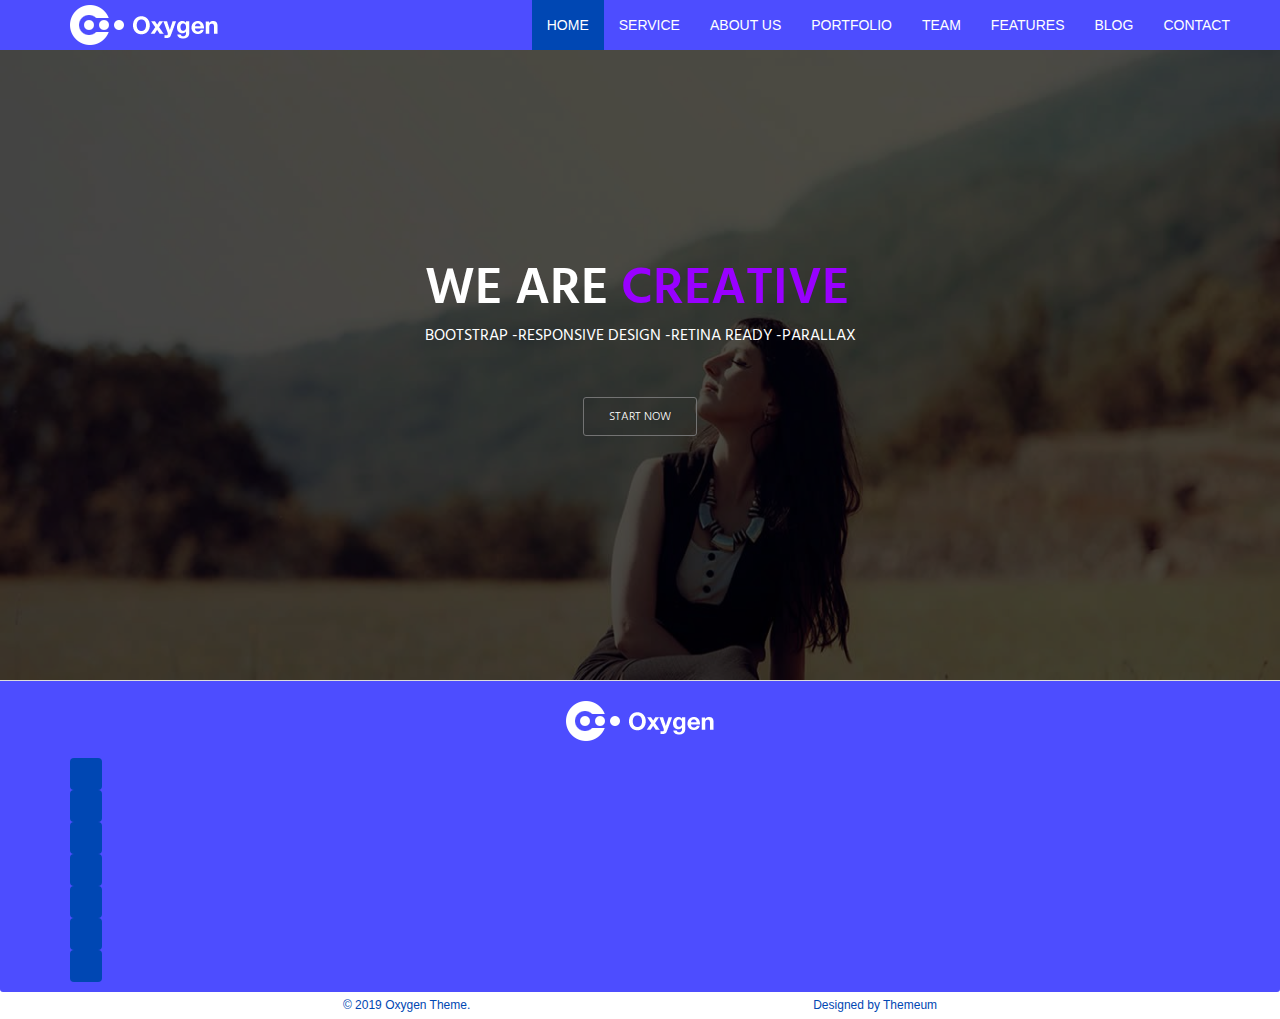
<file: index.html>
<!DOCTYPE html>
<html  lang="en">
  <head>
  	<meta charset="utf-8">
    <meta http-equiv="X-UA-Compatible" content="IE=edge">
    <meta name="viewport" content="width=device-width, initial-scale=1">
    <title>Oxygen</title>
    <link rel="icon" type="image/png" href="images/favicon.ico">
    <link href="https://fonts.googleapis.com/css?family=Hind+Siliguri|Mukta" rel="stylesheet">
    <link rel="stylesheet" href="https://use.fontawesome.com/releases/v5.7.0/css/all.css" integrity="sha384-lZN37f5QGtY3VHgisS14W3ExzMWZxybE1SJSEsQp9S+oqd12jhcu+A56Ebc1zFSJ" crossorigin="anonymous">
    <link rel="stylesheet" href="css/styles.css">
    <link rel="stylesheet" href="css/bootstrap.min.css">
  </head>	

  <body>
    <nav id="header-nav" class="navbar navbar-default">
      <div class="container">
        <div class="navbar-header">
          <button type="button" class="navbar-toggle collapsed" data-toggle="collapse" data-target="#myNav">
            <span class="icon-bar"></span>
            <span class="icon-bar"></span>
            <span class="icon-bar"></span>
           </button>

          <a  class="navbar-brand" href="index.html"><img src="images/logo.png"></a>
        </div>

        <div class="collapse navbar-collapse" id="myNav">
          <ul class="nav navbar-nav navbar-right">
            <li class="active"><a href="index.html"> HOME </a></li>
            <li><a href="service.html">SERVICE</a></li>
            <li><a href="aboutus.html">ABOUT US</a></li>
            <li><a href="portfolio.html">PORTFOLIO</a></li>
            <li><a href="team.html">TEAM</a></li>
            <li><a href="features.html">FEATURES</a></li>
            <li><a href="blog.html">BLOG</a></li>
            <li><a href="contact.html">CONTACT</a></li>
          </ul> 
        </div>
      </div>        
    </nav>
  	<div id="container">
  	    <img id="first-img" src="images/slider/3new.jpg" alt="home image" class="img-responsive">
        <div>
            <div>WE ARE <span id="creative">CREATIVE</span></div>
            <span id="secondDiv">BOOTSTRAP -RESPONSIVE DESIGN -RETINA READY -PARALLAX</span>
            <div id="btn">
              <button>START NOW</button>
            </div>
              
        </div>
  	</div>

	   <footer id="footer-area" class="panel-footer">
      <div class="container text-center">
        <img src="images/logo.png" alt="the brand photo">
        <div id="socail-container">
          <div class="fab fa-dribbble"></div>
          <div class="fab fa-facebook-f"></div>
          <div class="fab fa-instagram"></div>
          <div class="fab fa-linkedin-in"></div>
          <div class="fab fa-tumblr-square"></div>
          <div class="fab fa-twitter"></div>
          <div class="fas fa-envelope"></div>

        </div>
      </div>
    </footer>
    <div id="copyright" class="container-fluid">
      <span >&copy; 2019 Oxygen Theme.</span>
      <span >Designed by Themeum</span>
      
    </div>
    <script src="js/jquery-2.1.4.min.js"></script>
    <script src="js/bootstrap.min.js"></script>
    <script src="js/script.js"></script>
  </body>
</html>
</file>
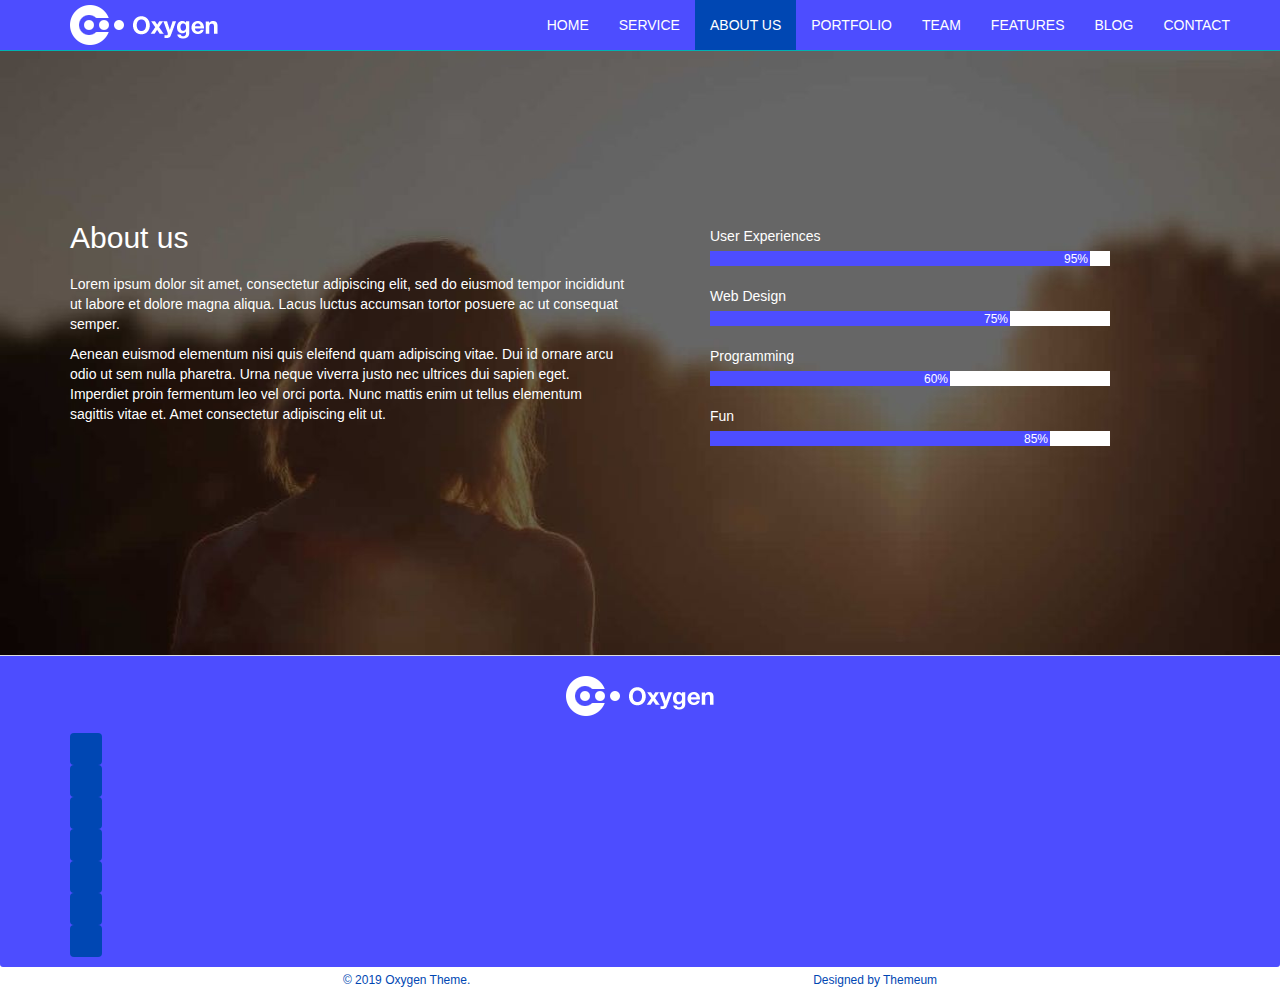
<file: aboutus.html>
<!DOCTYPE html>
<html  lang="en">
  <head>
  	<meta charset="utf-8">
    <meta http-equiv="X-UA-Compatible" content="IE=edge">
    <meta name="viewport" content="width=device-width, initial-scale=1">
    <title>Oxygen</title>
    <link rel="icon" type="image/png" href="images/favicon.ico">
    <link href="https://fonts.googleapis.com/css?family=Hind+Siliguri|Mukta" rel="stylesheet">
    <link rel="stylesheet" href="https://use.fontawesome.com/releases/v5.7.0/css/all.css" integrity="sha384-lZN37f5QGtY3VHgisS14W3ExzMWZxybE1SJSEsQp9S+oqd12jhcu+A56Ebc1zFSJ" crossorigin="anonymous">
    <link rel="stylesheet" href="css/bootstrap.min.css">
    <link rel="stylesheet" href="css/styles.css">
  </head>	

  <body id="abus">
  	<nav id="header-nav" class="navbar navbar-default">
  	    <div class="container">
  		    <div class="navbar-header">
  			    <button type="button" class="navbar-toggle collapsed" data-toggle="collapse" data-target="#myNav">
  				    <span class="icon-bar"></span>
  				    <span class="icon-bar"></span>
  				    <span class="icon-bar"></span>
  			    </button>

  			    <a  class="navbar-brand" href="index.html"><img src="images/logo.png">    </a>
  		    </div>

  		    <div class="collapse navbar-collapse" id="myNav">
  			    <ul class="nav navbar-nav navbar-right">
  				    <li ><a href="index.html"> HOME </a></li>
  				    <li ><a href="service.html">SERVICE</a></li>
  				    <li class="active"><a href="aboutus.html">ABOUT US</a></li>
  				    <li><a href="portfolio.html">PORTFOLIO</a></li>
  				    <li><a href="team.html">TEAM</a></li>
              <li><a href="features.html">FEATURES</a></li>
  				    <li><a href="blog.html">BLOG</a></li>
  				    <li><a href="contact.html">CONTACT</a></li>
  			    </ul>	
  		    </div>
  	    </div>				
    </nav>
    <div id="main-content-aboutus" >
      <img src="images/about-bg.jpg" id="background-img"></img>
      <div id="about-us-content" class="container">
        <div class="row">
          <div  class="col-md-6">
            <div id="left-column">
              <h2 id="about-us-heading">About us</h2>
              <p id="firstP">
              Lorem ipsum dolor sit amet, consectetur adipiscing elit, sed do eiusmod tempor incididunt ut labore et dolore magna aliqua. Lacus luctus accumsan tortor posuere ac ut consequat semper.
              </p>
              <p id="secondP">
               Aenean euismod elementum nisi quis eleifend quam adipiscing vitae. Dui id ornare arcu odio ut sem nulla pharetra. Urna neque viverra justo nec ultrices dui sapien eget. Imperdiet proin fermentum leo vel orci porta. Nunc mattis enim ut tellus elementum sagittis vitae et. Amet consectetur adipiscing elit ut.
              </p>
            </div>
          </div>

          <div class="col-md-6 percentage">
            <span>User Experiences</span>
            <div class="outerRec firstO">
              <div class="innerRec firstI">95%</div>
            </div>  
            <span>Web Design</span>
            <div class="outerRec secondO">
              <div class="innerRec secondI">75%</div>
            </div>
            <span>Programming</span>
            <div class="outerRec thirdO">
              <div class="innerRec thirdI">60%</div>
            </div>
            <span>Fun</span>
            <div class="outerRec forthO">
              <div class="innerRec forthI">85%</div>
            </div>
          </div>  


        </div>         



      </div>
    </div>    

    <footer id="footer-area" class="panel-footer">
      <div class="container text-center">
        <img src="images/logo.png" alt="the brand photo">
        <div id="socail-container">
          <div class="fab fa-dribbble"></div>
          <div class="fab fa-facebook-f"></div>
          <div class="fab fa-instagram"></div>
          <div class="fab fa-linkedin-in"></div>
          <div class="fab fa-tumblr-square"></div>
          <div class="fab fa-twitter"></div>
          <div class="fas fa-envelope"></div>

        </div>
      </div>
    </footer>
    <div id="copyright" class="container-fluid">
      <span >&copy; 2019 Oxygen Theme.</span>
      <span >Designed by Themeum</span>
      
    </div>
    <script src="js/jquery-2.1.4.min.js"></script>
    <script src="js/bootstrap.min.js"></script>
    <script src="js/script.js"></script>
  </body>
</html>
</file>
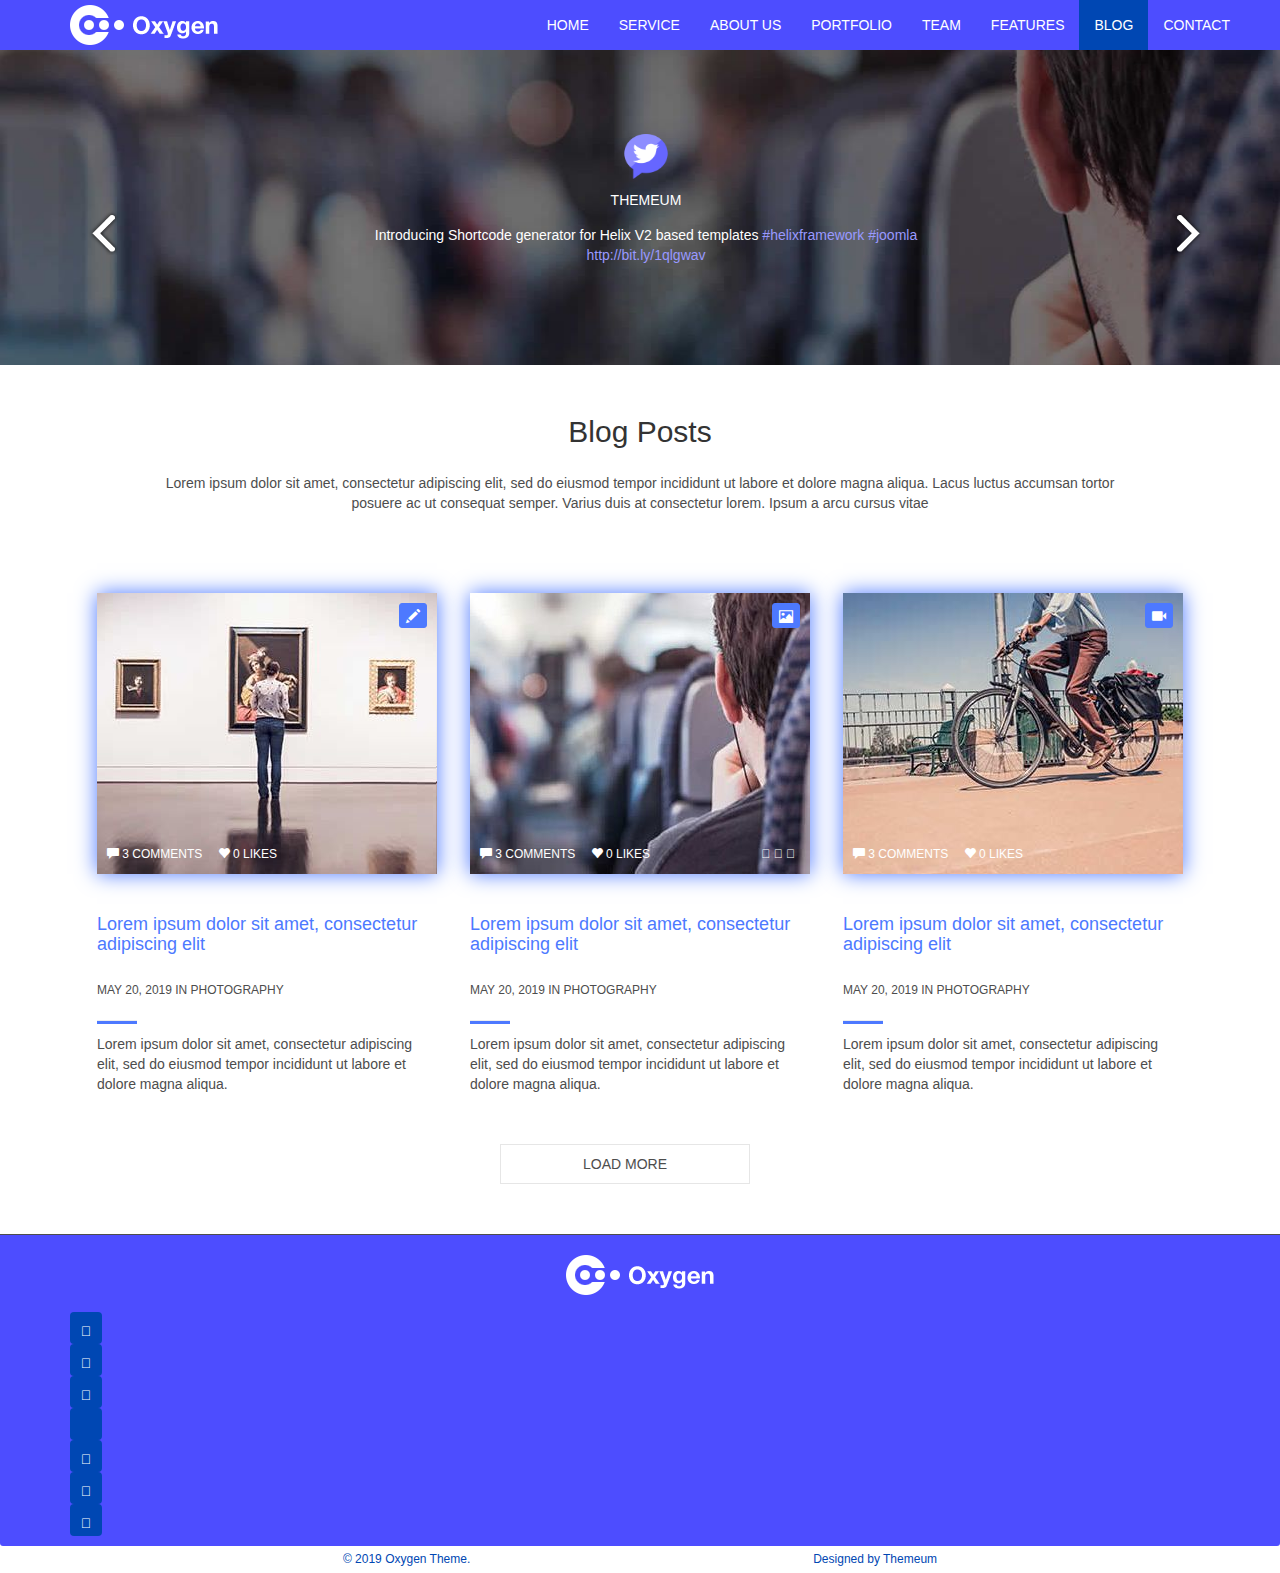
<file: blog.html>
<!DOCTYPE html>
<html  lang="en">
  <head>
  	<meta charset="utf-8">
    <meta http-equiv="X-UA-Compatible" content="IE=edge">
    <meta name="viewport" content="width=device-width, initial-scale=1">
    <title>Oxygen</title>
    <link rel="icon" type="image/png" href="images/favicon.ico">
    <link href="https://fonts.googleapis.com/css?family=Hind+Siliguri|Mukta" rel="stylesheet">
    <link rel="stylesheet" href="https://maxcdn.bootstrapcdn.com/bootstrap/3.3.7/css/bootstrap.min.css">
    <link rel="stylesheet" href="https://cdnjs.cloudflare.com/ajax/libs/font-awesome/4.7.0/css/font-awesome.min.css">
    <link rel="stylesheet" href="https://use.fontawesome.com/releases/v5.7.0/css/all.css" integrity="sha384-lZN37f5QGtY3VHgisS14W3ExzMWZxybE1SJSEsQp9S+oqd12jhcu+A56Ebc1zFSJ" crossorigin="anonymous">
    <link rel="stylesheet" href="css/bootstrap.min.css">
    <link rel="stylesheet" href="css/styles.css">
  </head>	

  <body id="blog-body">
  	<nav id="header-nav" class="navbar navbar-default">
  	    <div class="container">
  		    <div class="navbar-header">
  			    <button type="button" class="navbar-toggle collapsed" data-toggle="collapse" data-target="#myNav">
  				    <span class="icon-bar"></span>
  				    <span class="icon-bar"></span>
  				    <span class="icon-bar"></span>
  			    </button>

  			    <a  class="navbar-brand" href="index.html"><img src="images/logo.png">    </a>
  		    </div>

  		    <div class="collapse navbar-collapse" id="myNav">
  			    <ul class="nav navbar-nav navbar-right">
  				    <li ><a href="index.html"> HOME </a></li>
  				    <li ><a href="service.html">SERVICE</a></li>
  				    <li ><a href="aboutus.html">ABOUT US</a></li>
  				    <li ><a href="portfolio.html">PORTFOLIO</a></li>
  				    <li><a href="team.html">TEAM</a></li>
              <li ><a href="features.html">FEATURES</a></li>
  				    <li class="active"><a href="blog.html">BLOG</a></li>
  				    <li><a href="contact.html">CONTACT</a></li>
  			    </ul>	
  		    </div>
  	    </div>				
    </nav>

    <div id="main-content-blog" class="container-fluid">

      <img src="images/twitter-bg1.jpg" alt="photo for man"> 

      <div id="main-content-image">

        <img id="previous" src="images/lightbox/prev.png" alt="previous glyphicon">
        <div id="text-of-image">

          <img src="images/more-info/twitter.png">
          <div>THEMEUM</div>
          <div>Introducing Shortcode generator for Helix V2 based templates <span>#helixframework #joomla<br>
          http://bit.ly/1qlgwav</span></div>
        </div>
        <img id="next" src="images/lightbox/next.png" alt="next glyphicon">
      </div>

      
      <h2 class="text-center">Blog Posts</h2>
      <div id="blog-text" class="text-center">
          Lorem ipsum dolor sit amet, consectetur adipiscing elit, sed do eiusmod tempor incididunt ut labore et dolore magna aliqua. Lacus luctus accumsan tortor posuere ac ut consequat semper. Varius duis at consectetur lorem. Ipsum a arcu cursus vitae

      </div>
      
      <div id="blog-posts-row" class="row">
          

        <div id="first-blog-img" class="col-md-4 col-sm-12">
          <div class="glyphicon">
            <span class="glyphicon glyphicon-pencil"></span>
          </div>
          <div id="comments-likes">
            <div >
              <span class="glyphicon glyphicon-comment"></span>
              <span>3 COMMENTS</span>
            </div>
            <div>
              <span class="glyphicon glyphicon-heart"></span>
              <span>0 LIKES</span>
            </div>
          </div>

          <div id="image-details">
            <h4 id="heading-color">
              Lorem ipsum dolor sit amet, consectetur adipiscing elit
            </h4>
            <span id="date">MAY 20, 2019 IN PHOTOGRAPHY</span>  
            <hr>
            <p>
              Lorem ipsum dolor sit amet, consectetur adipiscing elit, sed do eiusmod tempor incididunt ut labore et dolore magna aliqua.
            </p>
            
          </div>

        </div>

        <div id="second-blog-img" class="col-md-4 col-sm-12">
          <div class="glyphicon">
            <span class="glyphicon glyphicon-picture"></span>
          </div>
          <div id="comments-likes">
            <div >
              <span class="glyphicon glyphicon-comment"></span>
              <span>3 COMMENTS</span>
            </div>
            <div>
              <span class="glyphicon glyphicon-heart"></span>
              <span>0 LIKES</span>
            </div>
          </div>

          <div id="circle">
            <span class="far fa-circle"></span>
            <span class="fas fa-circle"></span>
            <span class="far fa-circle"></span>
            
          </div>

          <div id="image-details">
            <h4 id="heading-color">
              Lorem ipsum dolor sit amet, consectetur adipiscing elit
            </h4>
            <span id="date">MAY 20, 2019 IN PHOTOGRAPHY</span>  
            <hr>
            <p>
              Lorem ipsum dolor sit amet, consectetur adipiscing elit, sed do eiusmod tempor incididunt ut labore et dolore magna aliqua.
            </p>
            
          </div>
        </div>

        <div id="third-blog-img" class="col-md-4 col-sm-12">
          <div class="glyphicon">
            <span class="glyphicon glyphicon-facetime-video"></span>
          </div>
          <div id="comments-likes">
            <div >
              <span class="glyphicon glyphicon-comment"></span>
              <span>3 COMMENTS</span>
            </div>
            <div>
              <span class="glyphicon glyphicon-heart"></span>
              <span>0 LIKES</span>
            </div>
          </div>
          <div id="image-details">
            <h4 id="heading-color">
              Lorem ipsum dolor sit amet, consectetur adipiscing elit
            </h4>
            <span id="date">MAY 20, 2019 IN PHOTOGRAPHY</span>  
            <hr>
            <p>
              Lorem ipsum dolor sit amet, consectetur adipiscing elit, sed do eiusmod tempor incididunt ut labore et dolore magna aliqua.
            </p>
            
          </div>
        </div>
      </div>
      <div id="load-more" class="row">
        <button>
          <span class="fas fa-redo"></span>
          <span>LOAD MORE</span>
        </button>

      </div>  

          
    </div>
    <footer id="footer-area" class="panel-footer blog-footer">
      <div class="container text-center">
        <img src="images/logo.png" alt="the brand photo">
        <div id="socail-container">
          <div class="fab fa-dribbble"></div>
          <div class="fab fa-facebook-f"></div>
          <div class="fab fa-instagram"></div>
          <div class="fab fa-linkedin-in"></div>
          <div class="fab fa-tumblr-square"></div>
          <div class="fab fa-twitter"></div>
          <div class="fas fa-envelope"></div>

        </div>
      </div>
    </footer>
    <div id="copyright" class="container-fluid">
      <span >&copy; 2019 Oxygen Theme.</span>
      <span >Designed by Themeum</span>
      
    </div> 
    <script src="js/jquery-2.1.4.min.js"></script>
    <script src="js/bootstrap.min.js"></script>
    <script src="js/script.js"></script>    
  </body>
</html>
</file>
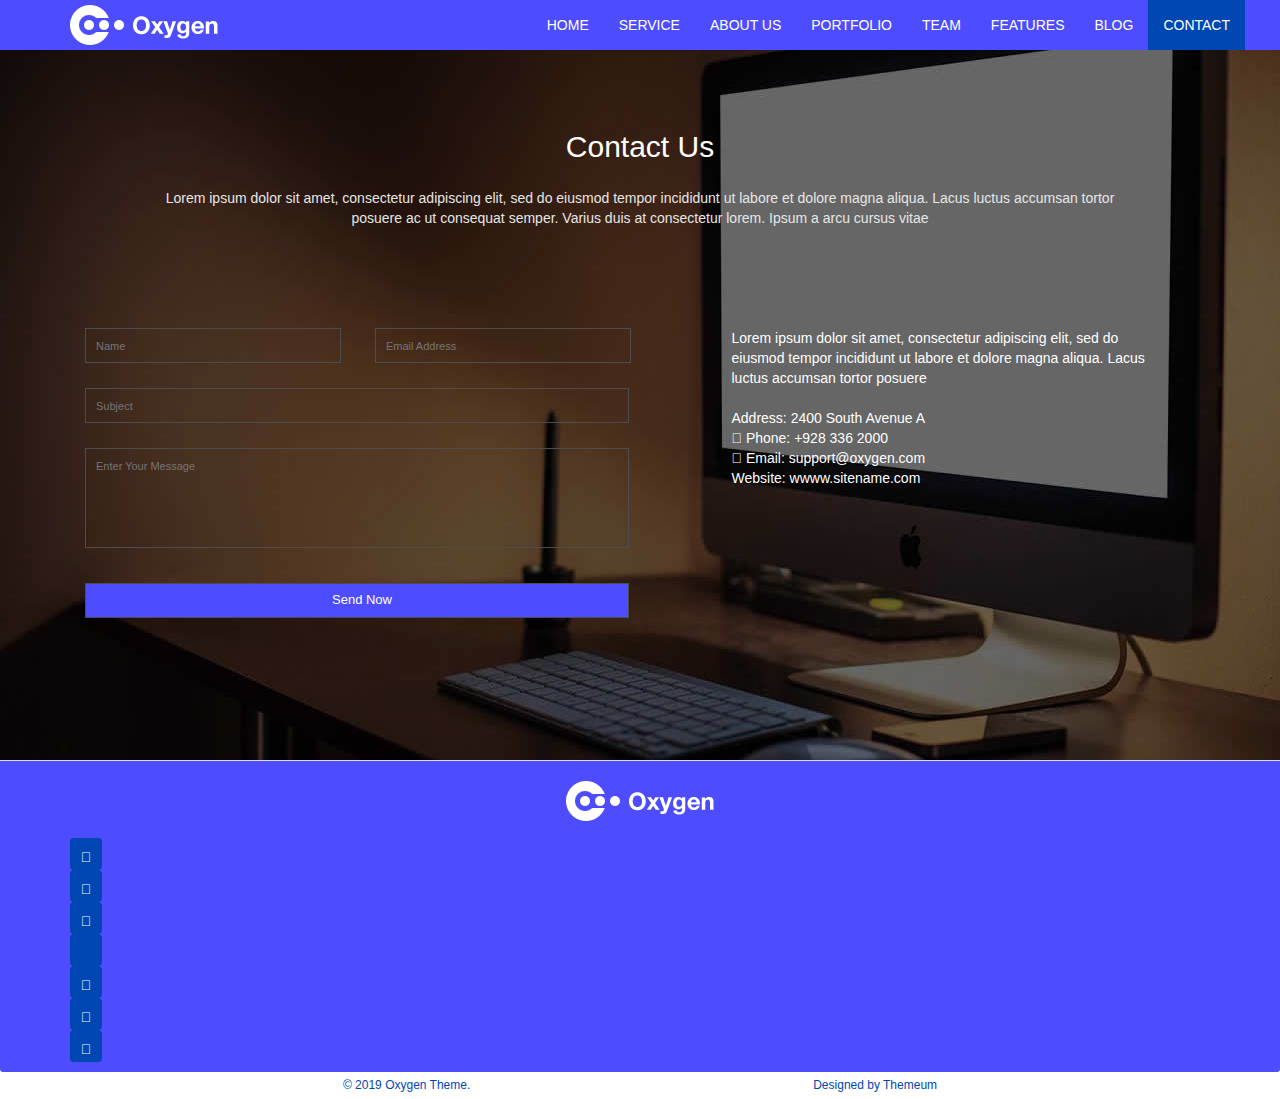
<file: contact.html>
<!DOCTYPE html>
<html  lang="en">
  <head>
  	<meta charset="utf-8">
    <meta http-equiv="X-UA-Compatible" content="IE=edge">
    <meta name="viewport" content="width=device-width, initial-scale=1">
    <title>Oxygen</title>
    <link rel="icon" type="image/png" href="images/favicon.ico">
    <link href="https://fonts.googleapis.com/css?family=Hind+Siliguri|Mukta" rel="stylesheet">
    <link rel="stylesheet" href="https://maxcdn.bootstrapcdn.com/bootstrap/3.3.7/css/bootstrap.min.css">
    <link rel="stylesheet" href="https://cdnjs.cloudflare.com/ajax/libs/font-awesome/4.7.0/css/font-awesome.min.css">
    <link rel="stylesheet" href="https://use.fontawesome.com/releases/v5.7.0/css/all.css" integrity="sha384-lZN37f5QGtY3VHgisS14W3ExzMWZxybE1SJSEsQp9S+oqd12jhcu+A56Ebc1zFSJ" crossorigin="anonymous">
    <link rel="stylesheet" href="css/bootstrap.min.css">
    <link rel="stylesheet" href="css/styles.css">
  </head>	

  <body>
  	<nav id="header-nav" class="navbar navbar-default">
  	    <div class="container">
  		    <div class="navbar-header">
  			    <button type="button" class="navbar-toggle collapsed" data-toggle="collapse" data-target="#myNav">
  				    <span class="icon-bar"></span>
  				    <span class="icon-bar"></span>
  				    <span class="icon-bar"></span>
  			    </button>

  			    <a  class="navbar-brand" href="index.html"><img src="images/logo.png">    </a>
  		    </div>

  		    <div class="collapse navbar-collapse" id="myNav">
  			    <ul class="nav navbar-nav navbar-right">
  				    <li ><a href="index.html"> HOME </a></li>
  				    <li ><a href="service.html">SERVICE</a></li>
  				    <li ><a href="aboutus.html">ABOUT US</a></li>
  				    <li ><a href="portfolio.html">PORTFOLIO</a></li>
  				    <li><a href="team.html">TEAM</a></li>
              <li ><a href="features.html">FEATURES</a></li>
  				    <li ><a href="blog.html">BLOG</a></li>
  				    <li class="active"><a href="contact.html">CONTACT</a></li>
  			    </ul>	
  		    </div>
  	    </div>				
    </nav>
    <div id="main-content-contact" class="container-fluid">

      <h2 class="text-center">Contact Us </h2>
      <div id="brief-overview" class="text-center">
        Lorem ipsum dolor sit amet, consectetur adipiscing elit, sed do eiusmod tempor incididunt ut labore et dolore magna aliqua. Lacus luctus accumsan tortor posuere ac ut consequat semper. Varius duis at consectetur lorem. Ipsum a arcu cursus vitae
      </div>


      <div class="row">
        <div id="user-info" class="col-md-6 col-sm-6 col-xs-6">
            <form>
              <input class="nameEmail nameEmail1" type="text" name="fName" placeholder="Name">
              <input class="nameEmail nameEmail2" type="email" name="emailAddress" placeholder="Email Address">
              <br>
              <input type="text" name="Subject" placeholder="Subject">
              <br>
              <input id="enterMessage" type="text" name="Message" placeholder="Enter Your Message">
              <br>
              <input id="submit-colors" type="submit" value="Send Now">
            </form>
          
        </div>

        <div id="company-info" class="col-md-6 col-sm-6 col-xs-12">
          <div>
            Lorem ipsum dolor sit amet, consectetur adipiscing elit, sed do eiusmod tempor incididunt ut labore et dolore magna aliqua. Lacus luctus accumsan tortor posuere
          </div>
          <div id="contact-info">
            <span class="fas fa-map-marker-alt"></span> Address: 2400 South Avenue A<br>
            <span class="fas fa-phone fa-rotate-90"></span> Phone: +928 336 2000<br>
            <span class="fas fa-envelope"></span> Email: support@oxygen.com<br>
            <span class="fas fa-globe-americas"></span> Website: wwww.sitename.com
            
          </div>
        </div>

      </div>
      
    </div>
    <footer id="footer-area" class="panel-footer">
      <div class="container text-center">
        <img src="images/logo.png" alt="the brand photo">
        <div id="socail-container">
          <div class="fab fa-dribbble"></div>
          <div class="fab fa-facebook-f"></div>
          <div class="fab fa-instagram"></div>
          <div class="fab fa-linkedin-in"></div>
          <div class="fab fa-tumblr-square"></div>
          <div class="fab fa-twitter"></div>
          <div class="fas fa-envelope"></div>

        </div>
      </div>
    </footer>
    <div id="copyright" class="container-fluid">
      <span >&copy; 2019 Oxygen Theme.</span>
      <span >Designed by Themeum</span>
      
    </div>
    <script src="js/jquery-2.1.4.min.js"></script>
    <script src="js/bootstrap.min.js"></script>
    <script src="js/script.js"></script>
    
  </body>
</html>
</file>
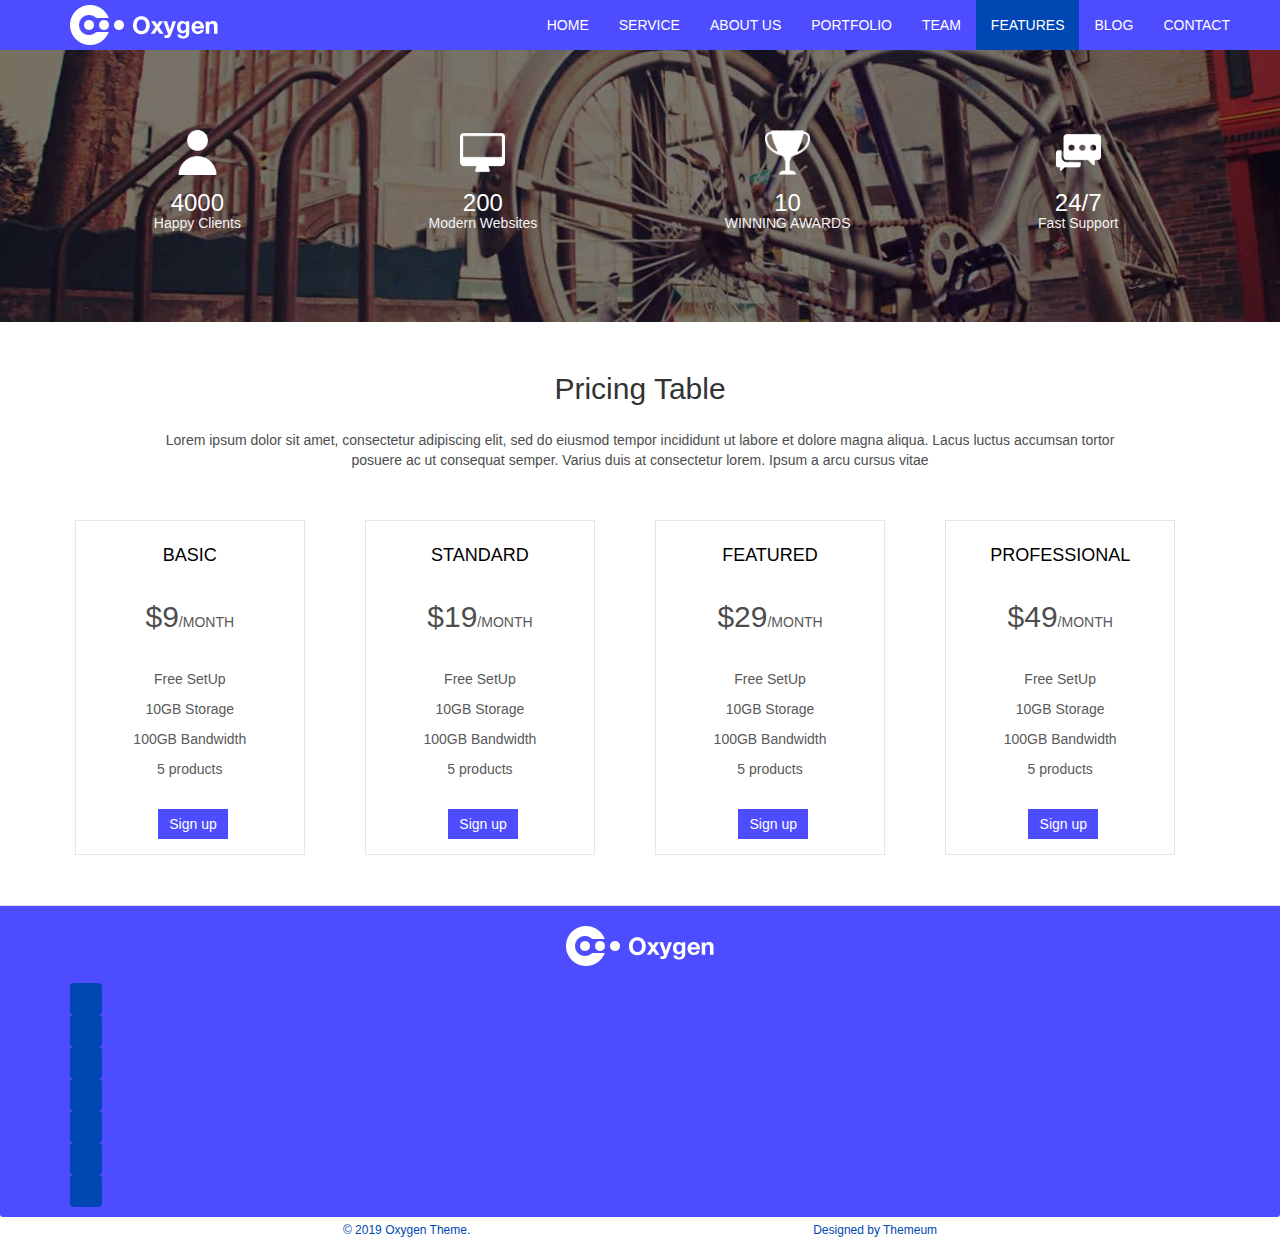
<file: features.html>
<!DOCTYPE html>
<html  lang="en">
  <head>
  	<meta charset="utf-8">
    <meta http-equiv="X-UA-Compatible" content="IE=edge">
    <meta name="viewport" content="width=device-width, initial-scale=1">
    <title>Oxygen</title>
    <link rel="icon" type="image/png" href="images/favicon.ico">
    <link href="https://fonts.googleapis.com/css?family=Hind+Siliguri|Mukta" rel="stylesheet">
    <link rel="stylesheet" href="https://use.fontawesome.com/releases/v5.7.0/css/all.css" integrity="sha384-lZN37f5QGtY3VHgisS14W3ExzMWZxybE1SJSEsQp9S+oqd12jhcu+A56Ebc1zFSJ" crossorigin="anonymous">
    
    <link rel="stylesheet" href="css/bootstrap.min.css">
    <link rel="stylesheet" href="css/styles.css">
  </head>	

  <body>
  	<nav id="header-nav" class="navbar navbar-default">
  	    <div class="container">
  		    <div class="navbar-header">
  			    <button type="button" class="navbar-toggle collapsed" data-toggle="collapse" data-target="#myNav">
  				    <span class="icon-bar"></span>
  				    <span class="icon-bar"></span>
  				    <span class="icon-bar"></span>
  			    </button>

  			    <a  class="navbar-brand" href="index.html"><img src="images/logo.png">    </a>
  		    </div>

  		    <div class="collapse navbar-collapse" id="myNav">
  			    <ul class="nav navbar-nav navbar-right">
  				    <li ><a href="index.html"> HOME </a></li>
  				    <li ><a href="service.html">SERVICE</a></li>
  				    <li ><a href="aboutus.html">ABOUT US</a></li>
  				    <li ><a href="portfolio.html">PORTFOLIO</a></li>
  				    <li><a href="team.html">TEAM</a></li>
              <li class="active"><a href="features.html">FEATURES</a></li>
  				    <li><a href="blog.html">BLOG</a></li>
  				    <li><a href="contact.html">CONTACT</a></li>
  			    </ul>	
  		    </div>
  	    </div>				
    </nav>
    <div id="main-content-features" class="container-fluid">
      <img src="images/features-bg1.jpg" alt="a photo with features" width="100%">

      <div id="feature-images" >

        <div>
           <img src="images/more-info/user.png" alt="number of happy users">
           <h3>4000</h3>
           <div>Happy Clients</div>
        </div>

        <div>   
           <img src="images/more-info/desktop-monitor.png">
           <h3>200</h3>
           <div>Modern Websites</div>
        </div>

        <div>   
           <img src="images/more-info/trophy.png">
           <h3>10</h3>
           <div>WINNING AWARDS</div>
        </div>

        <div>   
           <img src="images/more-info/support.png">
           <h3>24/7</h3>
           <div>Fast Support</div>
        </div>   

        
      </div>

      <h2 class="text-center">Pricing Table</h2>
      <div id="pricing-text" class="text-center">
        Lorem ipsum dolor sit amet, consectetur adipiscing elit, sed do eiusmod tempor incididunt ut labore et dolore magna aliqua. Lacus luctus accumsan tortor posuere ac ut consequat semper. Varius duis at consectetur lorem. Ipsum a arcu cursus vitae
      </div>  
      <div  class="row">
        <div class="col-md-3 col-sm-6 col-xs-6">
          <h4 class="feature-column">BASIC</h4><br>
          <p><span>$9</span>/MONTH</p><br>
          <p>Free SetUp</p>
          <p>10GB Storage</p>
          <p>100GB Bandwidth</p>
          <p>5 products</p><br>
          <div id="feature-btn">
            <button  class="feature-btn">Sign up</button>
          </div>
        </div>

        <div class="col-md-3 col-sm-6 col-xs-6">
          <h4 class="feature-column">STANDARD</h4><br>
          <p><span>$19</span>/MONTH</p><br>
          <p>Free SetUp</p>
          <p>10GB Storage</p>
          <p>100GB Bandwidth</p>
          <p>5 products</p><br>
          <div id="feature-btn">
            <button  class="feature-btn">Sign up</button>
          </div>
        </div>

        <div class="col-md-3 col-sm-6 col-xs-6 for-margin-top">
          <h4 class="feature-column">FEATURED</h4><br>
          <p><span>$29</span>/MONTH</p><br>
          <p>Free SetUp</p>
          <p>10GB Storage</p>
          <p>100GB Bandwidth</p>
          <p>5 products</p><br>
          <div id="feature-btn">
            <button  class="feature-btn">Sign up</button>
          </div>
        </div>

        <div class="col-md-3 col-sm-6 col-xs-6 for-margin-top">
          <h4 class="feature-column columnF">PROFESSIONAL</h4><br>
          <p><span>$49</span>/MONTH</p><br>
          <p>Free SetUp</p>
          <p>10GB Storage</p>
          <p>100GB Bandwidth</p>
          <p>5 products</p><br>
          <div id="feature-btn">
            <button  class="feature-btn">Sign up</button>
          </div>
        </div>
      </div>  


    </div>
    <footer id="footer-area" class="panel-footer">
      <div class="container text-center">
        <img src="images/logo.png" alt="the brand photo">
        <div id="socail-container">
          <div class="fab fa-dribbble"></div>
          <div class="fab fa-facebook-f"></div>
          <div class="fab fa-instagram"></div>
          <div class="fab fa-linkedin-in"></div>
          <div class="fab fa-tumblr-square"></div>
          <div class="fab fa-twitter"></div>
          <div class="fas fa-envelope"></div>

        </div>
      </div>
    </footer>
    <div id="copyright" class="container-fluid">
      <span >&copy; 2019 Oxygen Theme.</span>
      <span >Designed by Themeum</span>
      
    </div>   

    <script src="js/jquery-2.1.4.min.js"></script>
    <script src="js/bootstrap.min.js"></script>
    <script type="text/javascript" src="js/script.js"></script>
  </body>
</html>
</file>
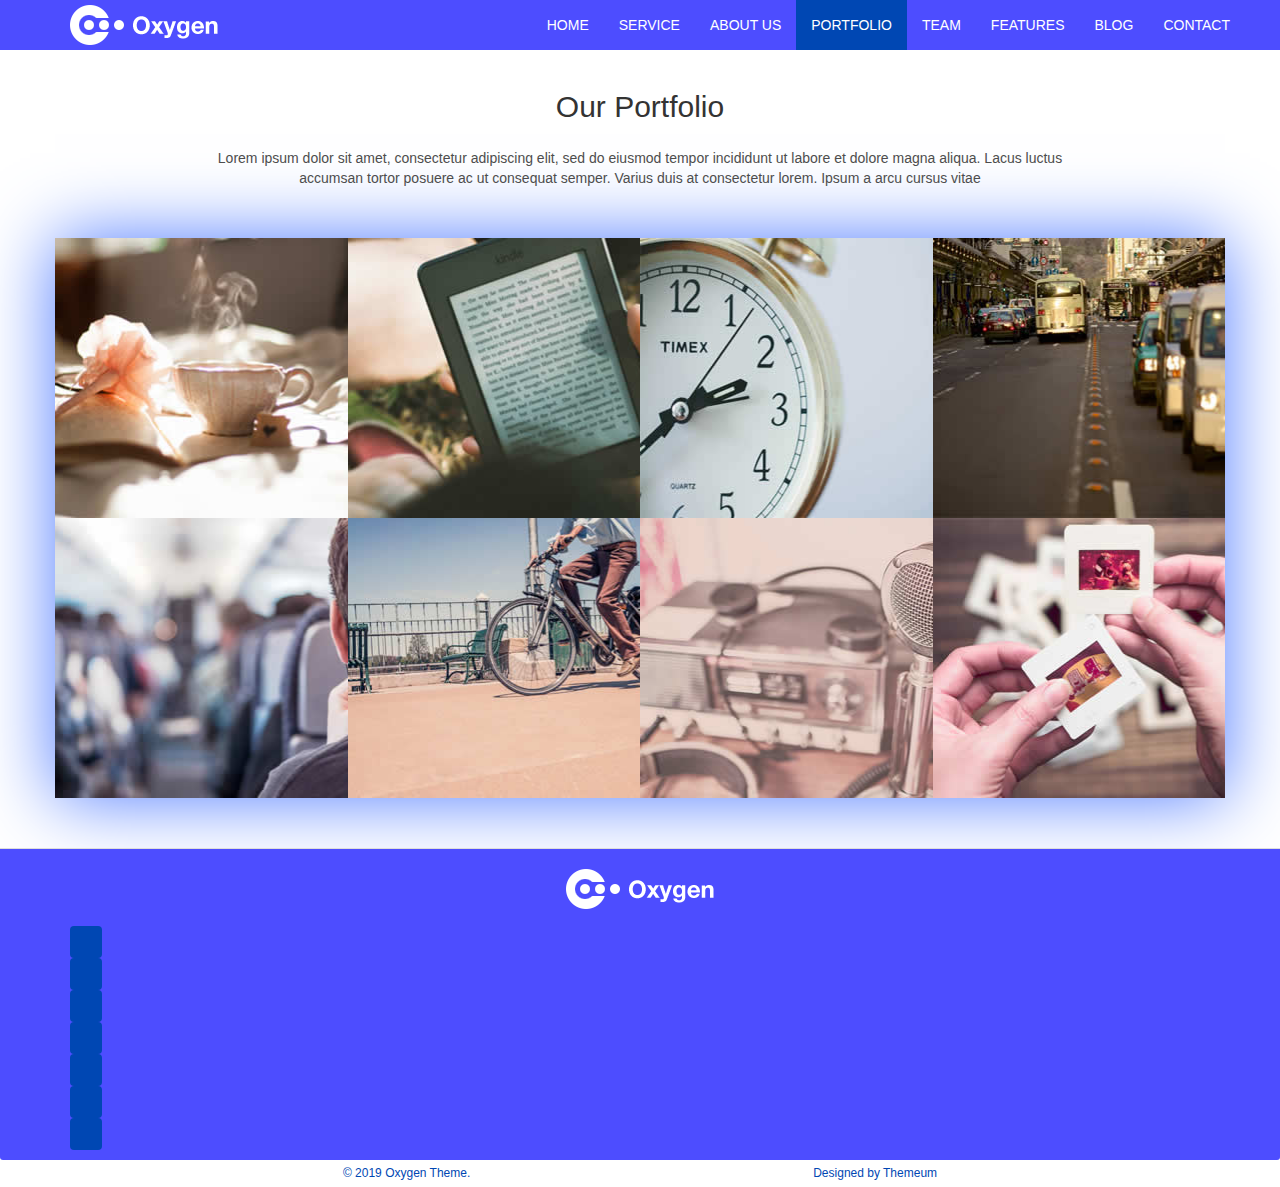
<file: portfolio.html>
<!DOCTYPE html>
<html  lang="en">
  <head>
  	<meta charset="utf-8">
    <meta http-equiv="X-UA-Compatible" content="IE=edge">
    <meta name="viewport" content="width=device-width, initial-scale=1">
    <title>Oxygen</title>
    <link rel="icon" type="image/png" href="images/favicon.ico">
    <link href="https://fonts.googleapis.com/css?family=Hind+Siliguri|Mukta" rel="stylesheet">
    <link rel="stylesheet" href="https://use.fontawesome.com/releases/v5.7.0/css/all.css" integrity="sha384-lZN37f5QGtY3VHgisS14W3ExzMWZxybE1SJSEsQp9S+oqd12jhcu+A56Ebc1zFSJ" crossorigin="anonymous">
    
    <link rel="stylesheet" href="css/bootstrap.min.css">
    <link rel="stylesheet" href="css/styles.css">
  </head>	

  <body>
  	<nav id="header-nav" class="navbar navbar-default">
  	    <div class="container">
  		    <div class="navbar-header">
  			    <button type="button" class="navbar-toggle collapsed" data-toggle="collapse" data-target="#myNav">
  				    <span class="icon-bar"></span>
  				    <span class="icon-bar"></span>
  				    <span class="icon-bar"></span>
  			    </button>

  			    <a  class="navbar-brand" href="index.html"><img src="images/logo.png">    </a>
  		    </div>

  		    <div class="collapse navbar-collapse" id="myNav">
  			    <ul class="nav navbar-nav navbar-right">
  				    <li ><a href="index.html"> HOME </a></li>
  				    <li ><a href="service.html">SERVICE</a></li>
  				    <li ><a href="aboutus.html">ABOUT US</a></li>
  				    <li class="active"><a href="portfolio.html">PORTFOLIO</a></li>
  				    <li><a href="team.html">TEAM</a></li>
              <li><a href="features.html">FEATURES</a></li>
  				    <li><a href="blog.html">BLOG</a></li>
  				    <li><a href="contact.html">CONTACT</a></li>
  			    </ul>	
  		    </div>
  	    </div>				
    </nav>
    <div id="main-content-portfolio" class="container">
      <h2 id="portfolio-heading" class="text-center">Our Portfolio</h2>
      <div class="text-center">Lorem ipsum dolor sit amet, consectetur adipiscing elit, sed do eiusmod tempor incididunt ut labore et dolore magna aliqua. Lacus luctus accumsan tortor posuere ac ut consequat semper. Varius duis at consectetur lorem. Ipsum a arcu cursus vitae
      </div>

      <div id="portfolio-images" class="row">
        <div id="first-ig" class="col-lg-3 col-md-4 col-sm-6 col-xs-12"></div>
        <div id="second-ig" class="col-lg-3 col-md-4 col-sm-6 col-xs-12"></div>
        <div id="third-ig" class="col-lg-3 col-md-4 col-sm-6 col-xs-12"></div>
        <div id="forth-ig" class="col-lg-3 col-md-4 col-sm-6 col-xs-12"></div>
        <div id="fifth-ig" class="col-lg-3 col-md-4 col-sm-6 col-xs-12"></div>
        <div id="sixth-ig" class="col-lg-3 col-md-4 col-sm-6 col-xs-12"></div>
        <div id="seventh-ig" class="col-lg-3 col-md-4 col-sm-6 col-xs-12"></div>
        <div id="eighth-ig" class="col-lg-3 col-md-4 col-sm-6 col-xs-12"></div>
        <div id="ninth-ig" class="col-md-4 visible-md"></div>
      </div>  









    </div>
    <footer id="footer-area" class="panel-footer">
      <div class="container text-center">
        <img src="images/logo.png" alt="the brand photo">
        <div id="socail-container">
          <div class="fab fa-dribbble"></div>
          <div class="fab fa-facebook-f"></div>
          <div class="fab fa-instagram"></div>
          <div class="fab fa-linkedin-in"></div>
          <div class="fab fa-tumblr-square"></div>
          <div class="fab fa-twitter"></div>
          <div class="fas fa-envelope"></div>

        </div>
      </div>
    </footer>
    <div id="copyright" class="container-fluid">
      <span >&copy; 2019 Oxygen Theme.</span>
      <span >Designed by Themeum</span>
      
    </div>
    <script src="js/jquery-2.1.4.min.js"></script>
    <script src="js/bootstrap.min.js"></script>
    <script src="js/script.js"></script> 
  </body>
</html>
</file>
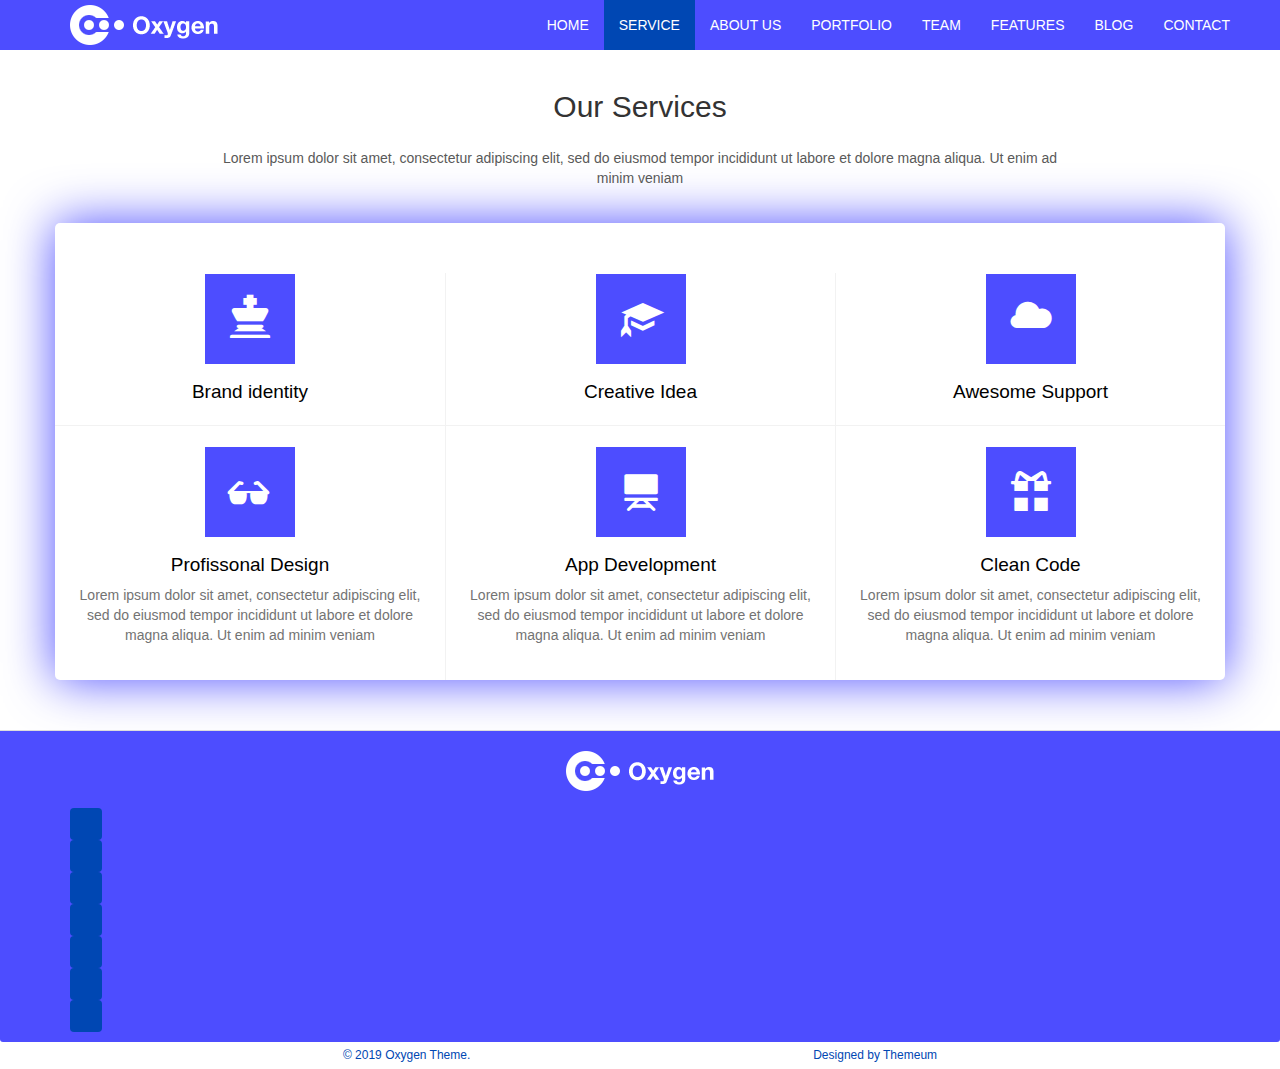
<file: service.html>
<!DOCTYPE html>
<html  lang="en">
  <head>
  	<meta charset="utf-8">
    <meta http-equiv="X-UA-Compatible" content="IE=edge">
    <meta name="viewport" content="width=device-width, initial-scale=1">
    <title>Oxygen</title>
    <link rel="icon" type="image/png" href="images/favicon.ico">
    <link href="https://fonts.googleapis.com/css?family=Hind+Siliguri|Mukta" rel="stylesheet">
    <link rel="stylesheet" href="https://use.fontawesome.com/releases/v5.7.0/css/all.css" integrity="sha384-lZN37f5QGtY3VHgisS14W3ExzMWZxybE1SJSEsQp9S+oqd12jhcu+A56Ebc1zFSJ" crossorigin="anonymous">
    
    <link rel="stylesheet" href="css/bootstrap.min.css">
    <link rel="stylesheet" href="css/styles.css">
  </head>	

  <body>
  	<nav id="header-nav" class="navbar navbar-default">
  	    <div class="container">
  		    <div class="navbar-header">
  			    <button type="button" class="navbar-toggle collapsed" data-toggle="collapse" data-target="#myNav">
  				    <span class="icon-bar"></span>
  				    <span class="icon-bar"></span>
  				    <span class="icon-bar"></span>
  			    </button>

  			    <a  class="navbar-brand" href="index.html"><img src="images/logo.png">    </a>
  		    </div>

  		    <div class="collapse navbar-collapse" id="myNav">
  			    <ul class="nav navbar-nav navbar-right">
  				    <li ><a href="index.html"> HOME </a></li>
  				    <li class="active"><a href="service.html">SERVICE</a></li>
  				    <li><a href="aboutus.html">ABOUT US</a></li>
  				    <li><a href="portfolio.html">PORTFOLIO</a></li>
  				    <li><a href="team.html">TEAM</a></li>
              <li><a href="features.html">FEATURES</a></li>
  				    <li><a href="blog.html">BLOG</a></li>
  				    <li><a href="contact.html">CONTACT</a></li>
  			    </ul>	
  		    </div>
  	    </div>				
    </nav>

    <div id="main-content-service" class="container">
        <h2 id="service-title" class="text-center">Our Services</h2>
        <div class="text-center">
          Lorem ipsum dolor sit amet, consectetur adipiscing elit, sed do eiusmod tempor incididunt ut labore et dolore magna aliqua. Ut enim ad minim veniam
        </div>

        <section class="row">
          <div class="col-md-4 col-sm-6 col-xs-12 first">
            <div id="GI" ><div class="glyphicon glyphicon-king"></div>
            </div><span id="name">Brand identity</span>
            
          </div>   

          <div class="col-md-4 col-sm-6 col-xs-12 second">
            <div id="GI"><div class="glyphicon glyphicon-education"></div>
            </div><span id="name">Creative Idea</span>
          </div>   

          <div class="col-md-4 col-sm-6 col-xs-12 third">
            <div id="GI"><div class="glyphicon glyphicon-cloud"></div>
            </div><span id="name">Awesome Support</span>
          </div>   

          <div class="col-md-4 col-sm-6 col-xs-12 forth">
            <div id="GI"><div class="glyphicon glyphicon-sunglasses"></div>
            </div><span id="name">Profissonal Design</span>
              <div id="text-margin">Lorem ipsum dolor sit amet, consectetur adipiscing elit, sed do eiusmod tempor incididunt ut labore et dolore magna aliqua. Ut enim ad minim veniam</div>
          </div>   

          <div class="col-md-4 col-sm-6 col-xs-12 fifth">
            <div id="GI" ><div class="glyphicon glyphicon-blackboard"></div>
            </div><span id="name">App Development</span>
              <div id="text-margin">Lorem ipsum dolor sit amet, consectetur adipiscing elit, sed do eiusmod tempor incididunt ut labore et dolore magna aliqua. Ut enim ad minim veniam</div>
          </div>   

          <div class="col-md-4 col-sm-6 col-xs-12 sixth">
            <div id="GI"><div class="glyphicon glyphicon-gift"></div>
            </div><span id="name">Clean Code</span>
              <div id="text-margin">Lorem ipsum dolor sit amet, consectetur adipiscing elit, sed do eiusmod tempor incididunt ut labore et dolore magna aliqua. Ut enim ad minim veniam</div>

          </div>   





        </section>
    </div>
    <footer id="footer-area" class="panel-footer">
      <div class="container text-center">
        <img src="images/logo.png" alt="the brand photo">
        <div id="socail-container">
          <div class="fab fa-dribbble"></div>
          <div class="fab fa-facebook-f"></div>
          <div class="fab fa-instagram"></div>
          <div class="fab fa-linkedin-in"></div>
          <div class="fab fa-tumblr-square"></div>
          <div class="fab fa-twitter"></div>
          <div class="fas fa-envelope"></div>

        </div>
      </div>
    </footer>
    <div id="copyright" class="container-fluid">
      <span >&copy; 2019 Oxygen Theme.</span>
      <span >Designed by Themeum</span>
      
    </div>
    <script src="js/jquery-2.1.4.min.js"></script>
    <script src="js/bootstrap.min.js"></script>
    <script src="js/script.js"></script>
  </body>
</html>
</file>
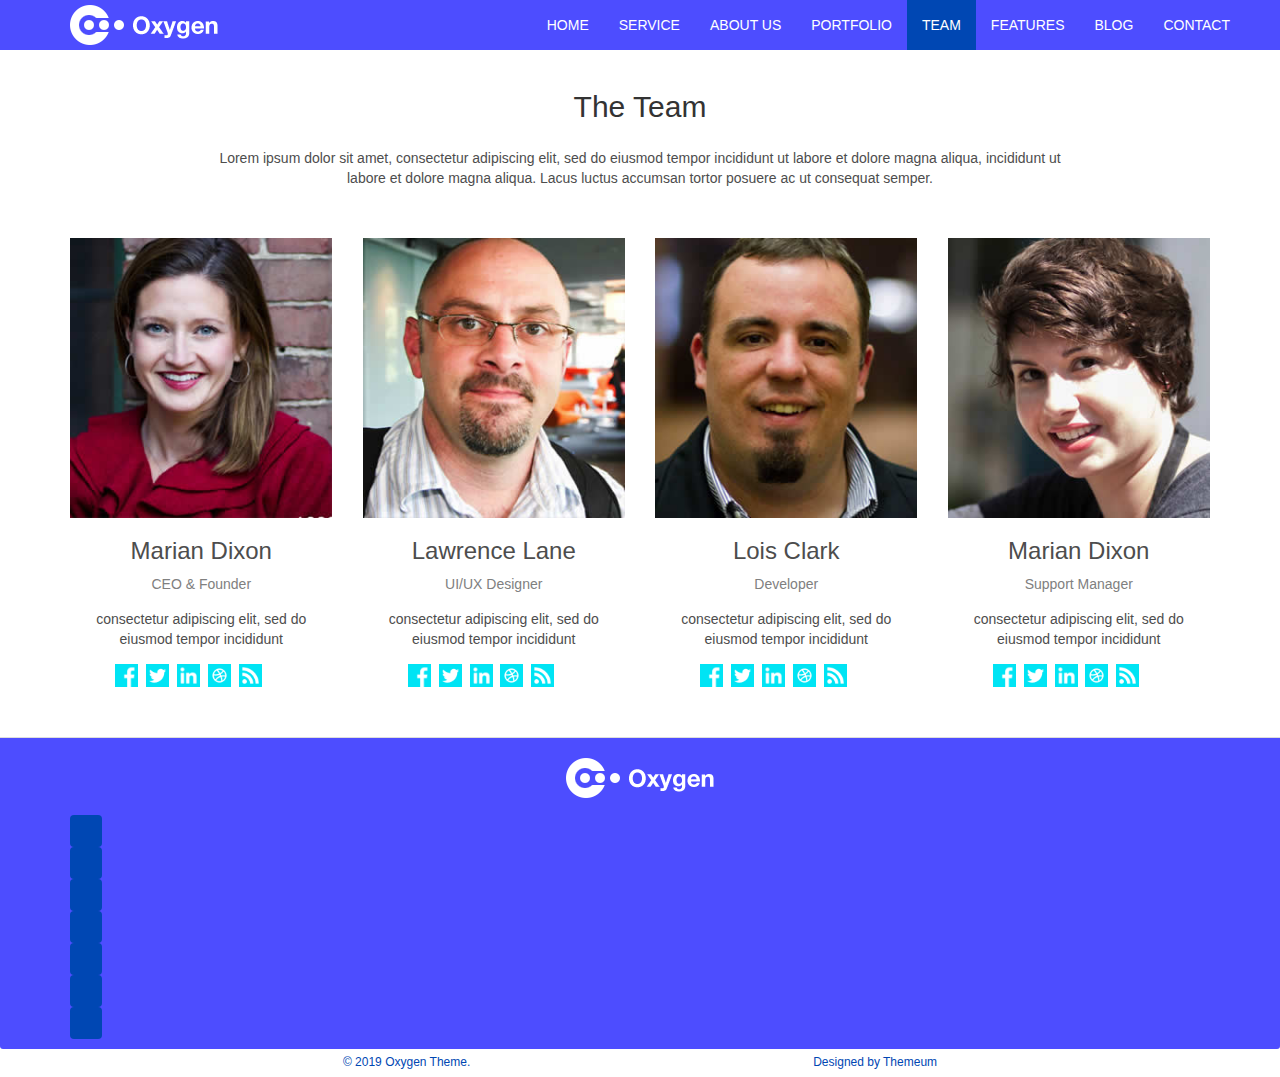
<file: team.html>
<!DOCTYPE html>
<html  lang="en">
  <head>
  	<meta charset="utf-8">
    <meta http-equiv="X-UA-Compatible" content="IE=edge">
    <meta name="viewport" content="width=device-width, initial-scale=1">
    <title>Oxygen</title>
    <link rel="icon" type="image/png" href="images/favicon.ico">
    <link href="https://fonts.googleapis.com/css?family=Hind+Siliguri|Mukta" rel="stylesheet">
    <link rel="stylesheet" href="https://use.fontawesome.com/releases/v5.7.0/css/all.css" integrity="sha384-lZN37f5QGtY3VHgisS14W3ExzMWZxybE1SJSEsQp9S+oqd12jhcu+A56Ebc1zFSJ" crossorigin="anonymous">
    
    <link rel="stylesheet" href="css/bootstrap.min.css">
    <link rel="stylesheet" href="css/styles.css">
  </head>	

  <body>
  	<nav id="header-nav" class="navbar navbar-default">
  	    <div class="container">
  		    <div class="navbar-header">
  			    <button type="button" class="navbar-toggle collapsed" data-toggle="collapse" data-target="#myNav">
  				    <span class="icon-bar"></span>
  				    <span class="icon-bar"></span>
  				    <span class="icon-bar"></span>
  			    </button>

  			    <a  class="navbar-brand" href="index.html"><img src="images/logo.png">    </a>
  		    </div>

  		    <div class="collapse navbar-collapse" id="myNav">
  			    <ul class="nav navbar-nav navbar-right">
  				    <li ><a href="index.html"> HOME </a></li>
  				    <li ><a href="service.html">SERVICE</a></li>
  				    <li ><a href="aboutus.html">ABOUT US</a></li>
  				    <li ><a href="portfolio.html">PORTFOLIO</a></li>
  				    <li class="active"><a href="team.html">TEAM</a></li>
              <li><a href="features.html">FEATURES</a></li>
  				    <li><a href="blog.html">BLOG</a></li>
  				    <li><a href="contact.html">CONTACT</a></li>
  			    </ul>	
  		    </div>
  	    </div>				
    </nav>

    <div id="main-content-team" class="container">
      <h2 class="text-center">The Team </h2>
      <div class="text-center">
        Lorem ipsum dolor sit amet, consectetur adipiscing elit, sed do eiusmod tempor incididunt ut labore et dolore magna aliqua, incididunt ut labore et dolore magna aliqua. Lacus luctus accumsan tortor posuere ac ut consequat semper. 
      </div>  

      <div id="team-images" class="row">

        <div id="team-img1" class="col-md-3 col-sm-6 col-xs-12">
          <img src="images/team/1.jpg" width="262px" height="280px" alt="team member">
          <h3 class="text-center">Marian Dixon</h3>
          <div id="mem-info" class="text-center">CEO &amp; Founder</div>
          <div class="text-center">consectetur adipiscing elit, sed do eiusmod tempor incididunt</div>
          <div id="social-media-container">
             <img src="images/social-media/facebook.png">
             <img src="images/social-media/twitter.png">
             <img src="images/social-media/linkedin.png">
             <img src="images/social-media/dribbble.png">
             <img src="images/social-media/rss.png">
          </div>  
        </div>

        <div id="team-img2" class="col-md-3 col-sm-6 col-xs-12">
          <img src="images/team/2.jpg"  width="262px" height="280px" alt="team member">
          <h3 class="text-center">Lawrence Lane</h3>
          <div id="mem-info" class="text-center">UI/UX Designer</div>
          <div class="text-center">consectetur adipiscing elit, sed do eiusmod tempor incididunt</div>
          <div id="social-media-container">
             <img src="images/social-media/facebook.png">
             <img src="images/social-media/twitter.png">
             <img src="images/social-media/linkedin.png">
             <img src="images/social-media/dribbble.png">
             <img src="images/social-media/rss.png">
          </div>
        </div>

        <div id="team-img3" class="col-md-3 col-sm-6 col-xs-12">
          <img src="images/team/3.jpg"  width="262px" height="280px" alt="team member">
          <h3 class="text-center">Lois Clark</h3>
          <div id="mem-info" class="text-center">Developer</div>
          <div class="text-center">consectetur adipiscing elit, sed do eiusmod tempor incididunt</div>
          <div id="social-media-container">
             <img src="images/social-media/facebook.png">
             <img src="images/social-media/twitter.png">
             <img src="images/social-media/linkedin.png">
             <img src="images/social-media/dribbble.png">
             <img src="images/social-media/rss.png">
          </div>
        </div>

        <div id="team-img4" class="col-md-3 col-sm-6 col-xs-12">
          <img src="images/team/4.jpg"  width="262px" height="280px" alt="team member"><h3 class="text-center">Marian Dixon</h3>
          <div id="mem-info" class="text-center">Support Manager</div>
          <div class="text-center">consectetur adipiscing elit, sed do eiusmod tempor incididunt</div>
          <div id="social-media-container">
             <img src="images/social-media/facebook.png">
             <img src="images/social-media/twitter.png">
             <img src="images/social-media/linkedin.png">
             <img src="images/social-media/dribbble.png">
             <img src="images/social-media/rss.png">
          </div>
        </div>

      </div>
    </div> 
    <footer id="footer-area" class="panel-footer">
      <div class="container text-center">
        <img src="images/logo.png" alt="the brand photo">
        <div id="socail-container">
          <div class="fab fa-dribbble"></div>
          <div class="fab fa-facebook-f"></div>
          <div class="fab fa-instagram"></div>
          <div class="fab fa-linkedin-in"></div>
          <div class="fab fa-tumblr-square"></div>
          <div class="fab fa-twitter"></div>
          <div class="fas fa-envelope"></div>

        </div>
      </div>
    </footer>
    <div id="copyright" class="container-fluid">
      <span >&copy; 2019 Oxygen Theme.</span>
      <span >Designed by Themeum</span>
      
    </div> 
    <script src="js/jquery-2.1.4.min.js"></script>
    <script src="js/bootstrap.min.js"></script>
    <script src="js/script.js"></script>
  </body>
</html>
</file>
<file: css/styles.css>
*{
	box-sizing: border-box;
	margin:0px;
	padding: 0px;
}

body{
	position: relative;
}
#main-content-portfolio, #main-content-team, #main-content-features{
	margin-bottom: 50px;
}
#main-content-blog{
	margin-bottom: 100px;
}
/*************************** COLLAPSE BUTTON ***************************/


button.navbar-toggle{
	background-color: #6666ff;
	margin-top: 17px;
	border: 1px solid white;
}
.navbar-default .navbar-toggle span.icon-bar{
	background-color: white;
	height: 2px;
}

ul.nav li{
	text-align: center;
}
.container div#myNav>.navbar-nav li:hover{
	background-color: white;
	font-size: 26px;
}
.navbar-default button.navbar-toggle:hover,.navbar-default button.navbar-toggle:focus{
	background-color: #0047b3;
}

.navbar-default ul.navbar-nav li a:hover{
	color:#6666ff;
}
.navbar-default ul.navbar-nav li.active a:hover{
	color:#003380;
}

/**************************THE IMAGE OF THE HOME PAGE ******************/

#container{
	margin-top:-20px;
	position: relative;
	display: flex;
	justify-content: center;
	align-items: center;
}
#first-img{
	width: 100%;
	height: 630px;
	filter: brightness(30%);
}


#container div:nth-child(2) {
	position: absolute;
	top:200px;
	color: white;
	font-family: 'Hind Siliguri', sans-serif;

}

#container div:nth-child(2) >div{
	font-size: 52px;
	font-weight: 600;
}
#creative{
	color:#9900ff;
}

span#secondDiv{
	font-size: 16px;
}
div#btn button{
	background-color: transparent;
}
#container div#btn{
	margin-top: 50px;
	display: flex;
	justify-content: center;
	color:white;

}
div#btn button{
	text-align: center;
	padding: 10px 25px;
	font-size: 12px;
	font-weight: 100;
	font-family: 'Hind Siliguri', sans-serif;
	color:white;
	border: 0.5px solid #737373;
	border-radius: 3px;
}

div#btn button:hover{
	background-color: white;
	color: black;
	cursor: pointer;
}

/******************** END OF IMAGE OF THE PAGE ********************/

/************************** NAVEGATION BAR **************************/

#header-nav{
	background-color: #4d4dff;
	
	border-radius: 0px;
	border:0px;
	
}

.navbar-default ul.navbar-nav li a{
	color: white;

}

.navbar-header{
	    margin-top: -10px;
}

ul.navbar-nav{
	margin-right: -50px;
}
.navbar-default .navbar-nav li.active a{
	background-color: #0047b3;
	color: white;

}
/************ END OF HOME PAGE *****************/

/********************** STRAT OF SERVICE PAGE ******************/


#service-title+div{
	color:#595959;
	width: 75%;
	margin-right: auto;
	margin-left: auto;
}

div.text-center{
	margin-top: 25px;
}

div#GI>div{
	font-size: 40px;
	background-color: #4d4dff;
	color: white;
	width: 90px;
	height: 90px;
	display: flex;
	justify-content: center;
	align-items: center;
	margin-bottom: 15px;

}
div#GI{
	display: flex;
	justify-content: center;
	align-items: center;
}

div.col-md-4{
	text-align: center;
	margin-top: 50px;
}

section.row{
	margin-bottom: 50px;
	box-shadow: 0 0 50px #4d4dff;
	margin-top: 35px;
	border-radius: 5px;
}

span#name{
	font-size: 19px;
	color: black;
}

.first, .second, .third{
	border-bottom:1px solid #f2f2f2;
}

.second, .third, .fifth, .sixth{
	border-left:1px solid #f2f2f2;

}

.col-md-4.forth, .col-md-4.fifth, .col-md-4.sixth{
	margin-top:0px;
}

.forth #GI, .fifth #GI, .sixth #GI{
	padding-top:20px;
}

.first , .second, .third {
	padding-bottom: 20px;
}

span#name~div{
	margin-top:7px;
	color:#737373;
}

#text-margin{
	margin-bottom: 35px;
}

/********************** END OF SERVICE PAGE *********************/

/****************************START OF ABOUT US page *************/

#main-content-aboutus{
	margin-top: -20px;
	position: relative;
	display: flex;
	justify-content: center;
	align-items: center;
}


#about-us-content{
	position: absolute;
	top:150px;

}
body#abus nav{
	border-bottom: 1px solid #00b3b3;
}
img#background-img{
	
	width:100%;
	height: 604px;
}	
.row{
	color: white;
}
#about-us-heading{
	margin-bottom: 20px;
}
.percentage{
	margin-top:25px;
	padding-left: 70px;
}

div.outerRec{
	background-color: white;
	height: 15px;
	width: 400px;
	margin-top:5px;
	margin-bottom: 20px;
}

div.innerRec{
	background-color: #4d4dff;
	height: 15px;
	text-align: right;
	line-height: 1;
	font-size: 12px;
	padding-top: 2px;
	padding-right: 2px;
}

div.firstI{
	width: 95%;
}
div.secondI{
	width:75%;
}
div.thirdI{
	width:60%;
}
div.forthI{
	width: 85%;
}





/************************ END OF ABOUT US PAGE ************************/


/************************* START OF PORTFOLIO PAGE ******************/
#main-content-portfolio>h2+div{
	color: #4d4d4d;
	width:75%;
	margin-left: auto;
	margin-right: auto;
}
#portfolio-images{
	margin-top: 50px;
	box-shadow: 0 0 70px #4d79ff;
}
#portfolio-images div{
	margin: 0;
}

div#first-ig{
	background-image: url("../images/portfolio/1.jpg");
	height: 280px;
	width:292.5px;
}

div#second-ig{
	background-image: url("../images/portfolio/2.jpg");
	height: 280px;
	width:292.5px;
}
div#third-ig{
	background-image: url("../images/portfolio/3.jpg");
	height: 280px;
	width:292.5px;
}
div#forth-ig{
	background-image: url("../images/portfolio/4.jpg");
	height: 280px;
	width:292.5px;
}
div#fifth-ig{
	background-image: url("../images/portfolio/5.jpg");
	height: 280px;
	width:292.5px;
}
div#sixth-ig{
	background-image: url("../images/portfolio/6.jpg");
	height: 280px;
	width:292.5px;
}
div#seventh-ig{
	background-image: url("../images/portfolio/7.jpg");
	height: 280px;
	width:292.5px;
}
div#eighth-ig{
	background-image: url("../images/portfolio/8.jpg");
	height: 280px;
	width:292.5px;
}
div#ninth-ig{
	background-image: url("../images/portfolio/9.jpg");
	height: 280px;
	width:292.5px;
}

/************* END OF PORTFOLIO PAGE *********/


/************ START THE TEAM PAGE ***********/


#team-images{
	margin-top: 50px;
}

#team-images{
	color: #4d4d4d;
}

#mem-info{
	color: #808080;
	margin-top:10px;
}

#mem-info~div{
	margin-top:15px;
}

#main-content-team>h2+div{
	color:#4d4d4d;
	width: 75%;
	margin-right: auto;
	margin-left: auto;
}

#social-media-container{
	width: 176px;
    margin-left: auto;
    margin-right: auto;
}

#social-media-container img{
	width:23px;
	margin-right: 2px;
	margin-left: 2px;
}
/***************END OF TEAM PAGE ****************/

/*************** START OF FEATURES PSGE *********/


#main-content-features{
	padding: 0px;
	margin-top: -20px;
	position: relative;
}

#feature-images{
	width: 90%;
	position: absolute;
	top:100px;
	left:100px;
	display: flex;
	justify-content: space-around;
	margin-left: -40px;
    margin-top: -50px;
    color: white;
    padding-top: 30px;
}

#feature-images img{
	width:45px;
}

#feature-images div{
	text-align: center;
}

#feature-images h3{
	margin-top:15px;
	margin-bottom:-3px;
}

#feature-images h3+div{
	color: #f2f2f2;
}

#main-content-features h2{
	margin-top: 50px;
}

div#pricing-text{
	width: 75%;
	margin-right: auto;
	margin-left: auto;
	color:#4d4d4d;
}
#main-content-features .row{
	text-align: center;
	color:#595959;
	margin-top:50px;
	
	width: 100%;

}
#main-content-features span{
	font-size: 30px;
	color: #4d4d4d;
}

#main-content-features .row h4{
	color: #000000;
}

#feature-btn button{
	background-color: #4d4dff;
	width: 70px;
	height:30px;
	color: white;
	border:0;
}
#feature-btn{
	width: 204.75px;
    margin-left: auto;
    margin-right: auto;
}

#main-content-features .col-md-3{
	border:1px solid #e6e6e6;
	width: 18%;
	padding-top: 15px;
	padding-bottom: 15px;

}
/************END OF FEATURES PAGE *****************/

/*********** START OF BLOG PAGE *******************/


#main-content-blog{
	position: relative;
	padding-left: 0px;
	padding-right: 0px;
	margin-top:-20px;
}

#main-content-blog>img{
	width: 100%;
}
#main-content-image{
	width: 90%;
	position: absolute;
	top: 160px;
	left: 70px;
	display: flex;
	justify-content: space-between;
}

#text-of-image{
	text-align: center;
	color: white;
	width: 100%;
	margin-top: -40px;
}

#main-content-image img{
	width: 50px;
	height: 45px;
}

#text-of-image>img{
	margin-top: -50px;
}

#text-of-image>img+div{
	margin-bottom: 15px;
}

#text-of-image span{
	color: #9999ff;
}
#main-content-blog h2{
	margin-top:50px;
}

#blog-text{
	width: 75%;
	margin-right: auto;
	margin-left: auto;
	color:#4d4d4d;
}

#blog-posts-row{
	margin-top:30px;
	width: 90%;
	margin-left: auto;
    margin-right: auto;

}

#first-blog-img{
	background-image: url("../images/blog/1new.jpg");
	height: 281px;
	width: 340px;
	padding:0px;
	
}

#second-blog-img{
	background-image: url("../images/blog/2new.jpg");
	height: 281px;
	width: 340px;
	padding:0px;
}
#third-blog-img{
	background-image: url("../images/blog/3new.jpg");
	height: 281px;
	width: 340px;
	padding:0px;
}

#blog-posts-row{
	display: flex;
	justify-content: space-between;
}

#blog-posts-row div.col-md-4{
	box-shadow: 0 0 20px #4d79ff;
	position: relative;
}
#first-blog-img div.glyphicon, #second-blog-img div.glyphicon, #third-blog-img div.glyphicon{
	width: 28px;
    height: 25px;
    border: 1px solid #4d79ff;
    border-radius: 3px;
    background-color: #4d79ff;
    padding-top: 4px;
    position: absolute;
    top: 10px;
    right: 10px;

}

#blog-posts-row div.glyphicon:hover{
	background-color: white;
	color: #4d79ff;
	border: 1px solid white;
	width: 35px;
	height: 32px;
	font-size: 15px;
	padding-top: 5px;
}

#comments-likes{
	width: 170px;
	display: flex;
	justify-content: space-between;
	font-size: 12px;
	position: absolute;
	left: 10px;
	bottom: 10px;
}

#circle{
	font-size: 12px;
	position: absolute;
	right: 15px;
	bottom: 10px;
}

#date{
	font-size: 12px;
	font-weight: 500;

}

#image-details hr{
	width:40px;
	background-color: #4d79ff;
	height: 3px;
	margin-bottom: 10px;
}
#image-details{
	color: #4d4d4d;
	position: absolute;
	left: 0px;
	bottom: -230px;
	text-align: left;
}
#heading-color{
	color:#4d79ff;
	margin-bottom: 25px;
}

#load-more button{
	color: #4d4d4d;
	width: 250px;
	height: 40px;
	background-color: transparent;
	border:1px solid #e6e6e6;

}

#load-more button:hover{
	background-color: #4d79ff;
	color: white;
}

#load-more{
	width: 100%;
	position: relative;
    top: 270px;
    text-align: center;

}
#blog-body #footer-area,#blog-body #copyright{
	position: relative;
	top:220px;
}
#blog-body #footer-area{
	border-top: 1px solid #4d4d4d;
}

/******************** END OF BLOG PAGE ***********/


/******************** START OF CONTACT PAGE *******/


#main-content-contact{
	background-image: url("../images/contact-bg-new.jpg");
	padding: 0px;
	height: 710px;
	margin-top:-20px;
	color:white;

}
#main-content-contact>h2{
	margin-top: 80px;
}

div#brief-overview{
	width: 75%;
	margin-left: auto;
	margin-right: auto;
	color: #e6e6e6;
}

#main-content-contact .row{
	margin-top:100px;
	width: 100%;
}

#user-info input{
	height: 35px;
	width: 85%;
    margin-right: 20px;
    margin-bottom: 25px;
    background-color: transparent;
    border: 0.5px solid #4d4d4d;
    padding-left: 10px;
    font-size:11px;
}

form{
	margin-left: 100px;
    width: 100%;
}

#user-info{
	padding:0;
}

#user-info input.nameEmail{
	width: 40%;
	margin-right: 30px;
}

input#enterMessage{
	height: 100px;
	padding-bottom: 65px;
}

input#submit-colors{
	background-color: #4d4dff; 
	font-size: 13px;
	margin-top: 10px;
}


#company-info>div{
	width: 70%;
	margin-right: auto;
	margin-left: auto;
}

#contact-info{
	margin-top: 20px;

}
#contact-info span{
	margin-bottom: 20px;
}
#footer-area{
	background-color: #4d4dff;
}

#socail-container{
	margin-top:17px;
	text-align: center;
}

#socail-container div{
	width: 32px;
	height: 32px;
	font-size: 14px;
	background-color: #0047b3;
	color: white;
	text-align: center;
	padding-top: 9px;
	border-radius: 4px;
	margin-right: 4px;
}

#footer-area div.text-center{
	margin-top: 10px;
}

#copyright{
	color: #0047b3;
	display: flex;
	justify-content: space-between;
	padding: 5px 0 5px 0;
	font-size: 12px;
}



/******************* MEDIA QUERIES **********************/
/******************* MEDIA QUERIES **********************/



/***************** START OF LARGE DEVICES **********************/

@media (min-width: 1200px){
	#main-content-features div.row{
		display: flex;
		justify-content: space-around;

	}
}






/******************* START OF MEDIUM DEVICES ******************/

@media (min-width: 992px) and (max-width: 1199px){
	#about-us-content{
		top:100px;
	}
	#firstP, #secondP{
		width: 80%;

	}
	#left-column{
		width: 400px;
    	margin-left: auto;
    	margin-right: auto;
	}
	/************* START OF PORTFOLIO PAGE *********/
	#portfolio-images{
		width: 877.5px;
		margin-right: auto;
		margin-left: auto;
	}

	/************* START OF FEATURES PAGE *********/

	#main-content-features div.row{
		width: 75%;
    	margin-right: auto;
    	margin-left: auto;
    	display: flex;
    	flex-wrap: wrap;
	}

	#main-content-features div.row div{
		width: 35%;
		margin-right: auto;
		margin-left: auto;
	}
	.for-margin-top{
		margin-top: 50px;
	}

	/*************** START OF BLOG PAGE ***********/

	#main-content-image{
		top:120px;

	}
}




/****************** START OF SMALL DEVICES ********************/


@media (min-width: 768px) and (max-width: 991px){
	
	/*********** NAVBAR HEADER *****************/

	#myNav{
		font-size: 11px;
	}
	/******************** HOME PAGE ************/

	.navbar-header a.navbar-brand img{
		display: none;
	}

	/******************* SERVICE PAGE **********/

	#main-content-service{
		width: 75%;
	}

	div.forth{
		padding-top: 30px;
	}
	#text-margin{
		width: 75%;
		margin-right: auto;
		margin-left: auto;
	}

	section.row div{
		border: 0;
	}

	section.row div.second, section.row div.forth, section.row div.sixth{
		border-left: 1px solid #f2f2f2;
	}
	/************** ABOUT US PAGE *****************/
	#about-us-content{
		top:25px;
	}
	#about-us-heading{
		margin-bottom: 30px;
	}
	#about-us-heading, #firstP, #secondP, .percentage{
		text-align: center;
		width: 75%;
		margin-right: auto;
		margin-left: auto;
	}
	.percentage div.outerRec{
	 	width: 90%;
	 	margin-right: auto;
		margin-left: auto;
	}
	.percentage{
		margin-top: 50px;
	}
	/************* START OF PORTFOLIO PAGE *********/
	#portfolio-images{
		width: 585px;
		margin-right: auto;
		margin-left: auto;
	}
	/**************** START OF TEAM PAGE ***********/
	#team-img1, #team-img2, #team-img3, #team-img4 {
		margin-bottom: 30px;
	}
	#team-img1>img, #team-img2>img, #team-img3>img, #team-img4>img{
		margin-left: 45px;
	}
	/*********** START OF FEATURES PAGE *********/
	#feature-images{
		top:55px;
	}
	#feature-images img{
		width: 40px;
	}
	.feature-column {
		font-size: 15px;
		font-weight: bold;
	}
	.columnF{
		margin-left: -5px;
	}
	#main-content-features div.row{
		width: 75%;
    	margin-right: auto;
    	margin-left: auto;
    	display: flex;
    	flex-wrap: wrap;
	}
	#main-content-features div.row div{
		width: 35%;
		margin-right: auto;
		margin-left: auto;
	}
	.for-margin-top{
		margin-top: 50px;
	}
	/*************** START OF BLOG PAGE ***********/

	#main-content-image{
		top:110px;
	}
	#main-content-image img {
    width: 40px;
    height: 35px;}

    #image-details{
    	width: 200px;
    	bottom: -250px;
    }
    #blog-posts-row{
    	margin-top: 0;
    }

    
    

    /************** START OF CONTACT PAGE ********/
    #user-info{
    	width: 45%;
    }
    #company-info{
    	width:55%;
    }
    .nameEmail2{
    	margin-left: -14px;
    }

    /************* START OF BLIOG PAGE *********/
    #comments-likes{
    	font-size: 11px;
    	display: flex;
    	justify-content: space-around;
    	left: 0px;
    }
    #circle{
    	font-size: 10px;
    }


}

/****************** END OF SMALL DEVICES ***********************/

/******************* START OF EXTRA SMALL DEVICES ***********************/

@media (max-width: 767px){

	/*********** SERVICE PAGE **********/

	#main-content-service{
		width: 75%;
	}

	#text-margin{
		width: 75%;
		margin-right: auto;
		margin-left: auto;
	}
	.forth, .fifth{
		border-bottom: 1px solid #f2f2f2;
	}

	/********** ABOUT US PAGE ************/

	#about-us-content{
		top:25px;
	}

	
	#about-us-heading{
		margin-bottom: 30px;
	}
	#about-us-heading, #firstP, #secondP, .percentage{
		text-align: center;
		width: 75%;
		margin-right: auto;
		margin-left: auto;
	}

	.percentage div.outerRec{
	 	width: 90%;
	 	margin-right: auto;
		margin-left: auto;
	}
	.percentage{
		margin-top: 50px;
	}
	/************* START OF PORTFOLIO PAGE *********/
	#portfolio-images{
		width: 292.5px;
		margin-right: auto;
		margin-left: auto;
	}
	/************* START OS TEAM PAGE ***********/

	#team-images{
		width:262px;
		margin-right: auto;
		margin-left: auto;
	}

	#team-images div{
		margin-bottom: 20px;
		text-align: center;
	}

	/*********** START OF FEATURES PAGE *********/

	#feature-images{
		top:35px;
		left:50px;
	}

	#feature-images img{
		width:30px;
	}
	.feature-column {
		font-size: 13px;
		font-weight: bolder;
	}
	.columnF{
		margin-left: -5px;
	}

	#feature-btn button{
		margin-left: -15px;
	}
	
	#main-content-features div.row{
		width: 75%;
    	margin-right: auto;
    	margin-left: auto;
    	display: flex;
    	flex-wrap: wrap;
	}

	#main-content-features div.row div{
		width: 35%;
		margin-right: auto;
		margin-left: auto;
	}
	.for-margin-top{
		margin-top: 50px;
	}

	/*************** START OF BLOG PAGE ***********/
	#main-content-image{
		top:70px;
		left: 30px;
	}
	#text-of-image{
		font-size: 12px;
	}
	#text-of-image>img{
		display: none;
	}
	#main-content-image img{
		width: 40px;
		height: 35px;
		margin-top: -15px;
	}
	#image-details {
    width: 200px;
    bottom: -250px;
    margin-right: auto;
    margin-left: auto;
    left: 60px;
	}
	#heading-color{
		text-align: center;
    	width: 90%;
	}
    
    
    #blog-posts-row{
    	height: 600px;
    	margin-top: 0;
    	display: flex;
    	flex-wrap: wrap;
    	position: relative;
    	justify-content: center;
    }
    #second-blog-img{
    	position: absolute;
    	top: 230px;
    }
    #third-blog-img{
    	position: absolute;
    	top: 450px;
    }
    #load-more{
    	top:1130px;
    }
    #main-content-blog{
    	height: 1850px;
    }


	
	/************** START OF CONTACT PAGE ********/
    #user-info form{
    	display: flex;
    	flex-wrap: wrap;
    }
    #user-info input.nameEmail{
    	width: 85%;
    }
    #main-content-contact{
    	height: 900px;
    }
    #main-content-contact>h2{
    	margin-top: 30px;
    }
    #main-content-contact .row{
    	margin-top: 30px;
    	margin-left: 50px;
    }
    #company-info{
    	margin-top: 40px;
    }

}
</file>
